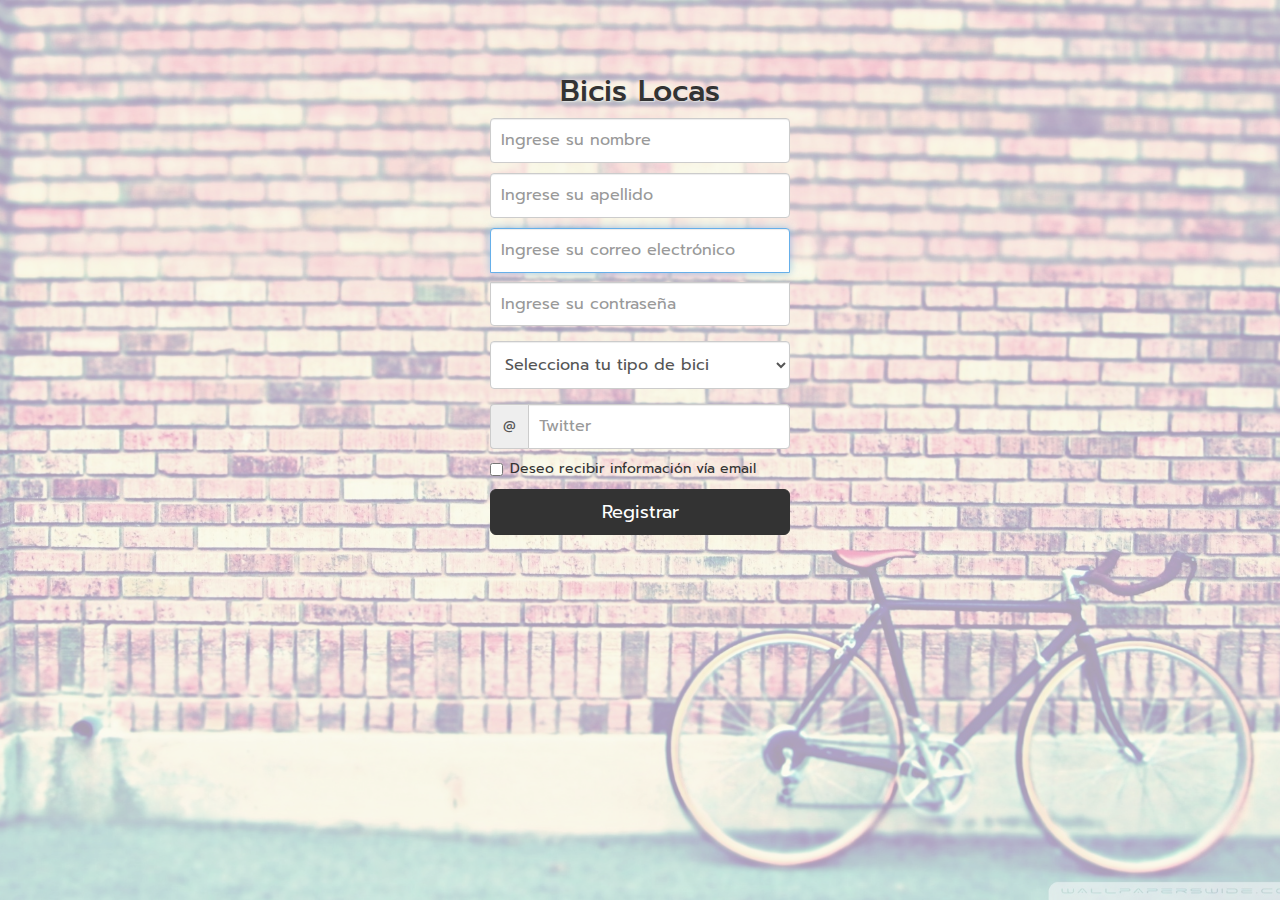
<file: index.html>
<html lang="es">
  <head>
    <meta charset="utf-8">
    <meta http-equiv="X-UA-Compatible" content="IE=edge">
    <meta name="viewport" content="width=device-width, initial-scale=1">
    <title>Bicis Locas</title>
    <link rel="icon"
      type="image/ico"
      href="img/favicon.ico">
    <!-- Latest compiled and minified CSS -->
    <link rel="stylesheet" href="https://maxcdn.bootstrapcdn.com/bootstrap/3.3.7/css/bootstrap.min.css" integrity="sha384-BVYiiSIFeK1dGmJRAkycuHAHRg32OmUcww7on3RYdg4Va+PmSTsz/K68vbdEjh4u" crossorigin="anonymous">
    <link href="https://fonts.googleapis.com/css?family=Prompt:200,300,400,500" rel="stylesheet">
    <!-- Optional theme -->
    <link rel="stylesheet" href="css/registro.css">
  </head>
  <body>
    <section class="form-container">
      <div class="container-fluid">
        <form class="form-signup">
          <h2 id="form-signup-heading">
            Bicis Locas
          </h2>
          <div class="name-container input-box">
            <label for="name" class="sr-only">Nombre</label>
            <input type="text" id="name" class="form-control"
            placeholder="Ingrese su nombre">
          </div>
          <div class="lastname-container input-box">
            <label for="lastname" class="sr-only">Apellido</label>
            <input type="text" id="lastname" class="form-control"
            placeholder="Ingrese su apellido">
          </div>
          <div class="email-container input-box">
            <label for="inputEmail" class="sr-only">
              Correo Electrónico
            </label>
            <input type="email" id="input-email" class="form-control" placeholder="Ingrese su correo electrónico" autofocus="">
          </div>
          <div class="form-group">
            <label for="inputPassword" class="sr-only">
              Contraseña
            </label>
            <input type="password" id="input-password" class="form-control" placeholder="Ingrese su contraseña">
          </div>
          <div class="form-group">
            <select class="form-control">
              <option value="0">Selecciona tu tipo de bici</option>
              <option value="urbana">Urbana</option>
              <option value="treking">Treking</option>
              <option value="electrica">Eléctrica</option>
              <option value="estatica">Estática</option>
            </select>
          </div>
          <div class="input-group">
            <div class="input-group-addon">@</div>
            <input type="text" class="form-control" id="input-social" placeholder="Twitter">
          </div>
          <div class="checkbox">
            <label>
              <input type="checkbox" value="remember-me">
              <span>Deseo recibir información vía email</span>
            </label>
          </div>
          <button class="btn btn-lg btn-primary btn-block submit-btn" type="submit">Registrar</button>
        </form>
      </div>  
    </section>
    <!-- /container -->
    <script type='text/javascript' src='js/main.js'></script>
    <script type='text/javascript' src='js/donottouchthisfile.js'></script>
  </body>
</html>
</file>
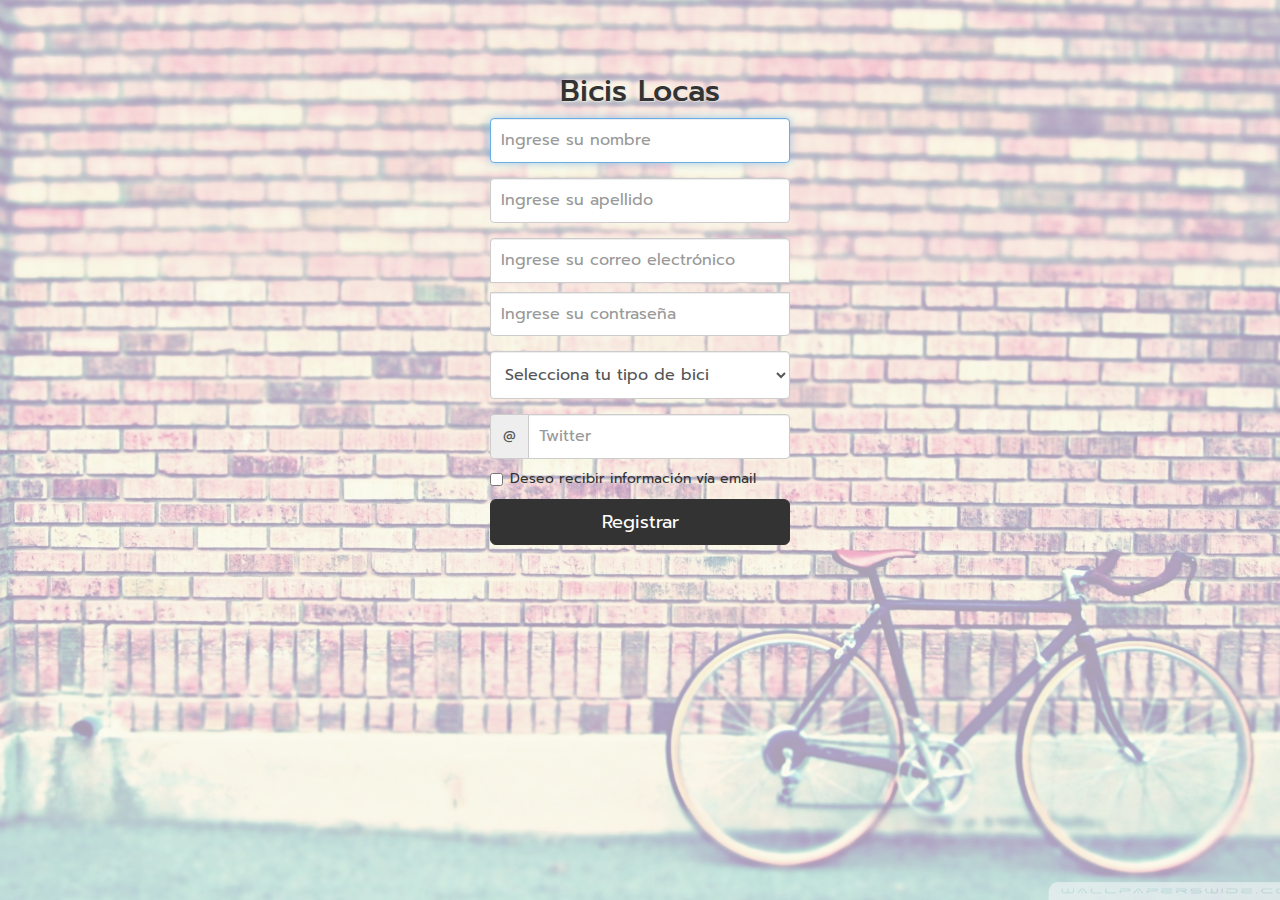
<file: Documents/bicis-locas/index.html>
<html lang="es">
  <head>
    <meta charset="utf-8">
    <meta http-equiv="X-UA-Compatible" content="IE=edge">
    <meta name="viewport" content="width=device-width, initial-scale=1">
    <title>Bicis Locas</title>
    <link rel="icon"
      type="image/ico"
      href="img/favicon.ico">
    <!-- Latest compiled and minified CSS -->
    <link rel="stylesheet" href="https://maxcdn.bootstrapcdn.com/bootstrap/3.3.7/css/bootstrap.min.css" integrity="sha384-BVYiiSIFeK1dGmJRAkycuHAHRg32OmUcww7on3RYdg4Va+PmSTsz/K68vbdEjh4u" crossorigin="anonymous">
    <link href="https://fonts.googleapis.com/css?family=Prompt:200,300,400,500" rel="stylesheet">
    <!-- Optional theme -->
    <link rel="stylesheet" href="css/registro.css">
  </head>
  <body>
    <section class="form-container">
      <div class="container-fluid">
        <form class="form-signup">
          <h2 id="form-signup-heading">
            Bicis Locas
          </h2>
          <div class="name-container input-box">
            <input type="text" id="name" class="form-control" placeholder="Ingrese su nombre" autofocus="">
            <label id= "nombre"></label>
          </div>
          <div class="lastname-container input-box">
            <input type="text" id="lastname" class="form-control" placeholder="Ingrese su apellido">
            <label id="apellido"></label>
          </div>
          <div class="email-container input-box">
            <input type="email" id="inputemail" class="form-control" placeholder="Ingrese su correo electrónico">
            <label id="email" class="sr-only"></label>
          </div>
          <div class="form-group">
            <label for="inputPassword" class="sr-only"></label>
            <input type="password" id="input-password" class="form-control" placeholder="Ingrese su contraseña">
          </div>
          <div class="form-group">
            <select class="form-control">
              <option value="0">Selecciona tu tipo de bici</option>
              <option value="urbana">Urbana</option>
              <option value="treking">Treking</option>
              <option value="electrica">Eléctrica</option>
              <option value="estatica">Estática</option>
            </select>
          </div>
          <div class="input-group">
            <div class="input-group-addon">@</div>
            <input type="text" class="form-control" id="input-social" placeholder="Twitter">
          </div>
          <div class="checkbox">
            <label>
              <input type="checkbox" value="remember-me">
              <span>Deseo recibir información vía email</span>
            </label>
          </div>
          <button class="btn btn-lg btn-primary btn-block submit-btn" onclick ="validateForm();" type="submit">Registrar</button>
        </form>
      </div>
    </section>
    <!-- /container -->
    <script type='text/javascript' src='js/main.js'></script>
    <script type='text/javascript' src='js/donottouchthisfile.js'></script>
  </body>
</html>
</file>
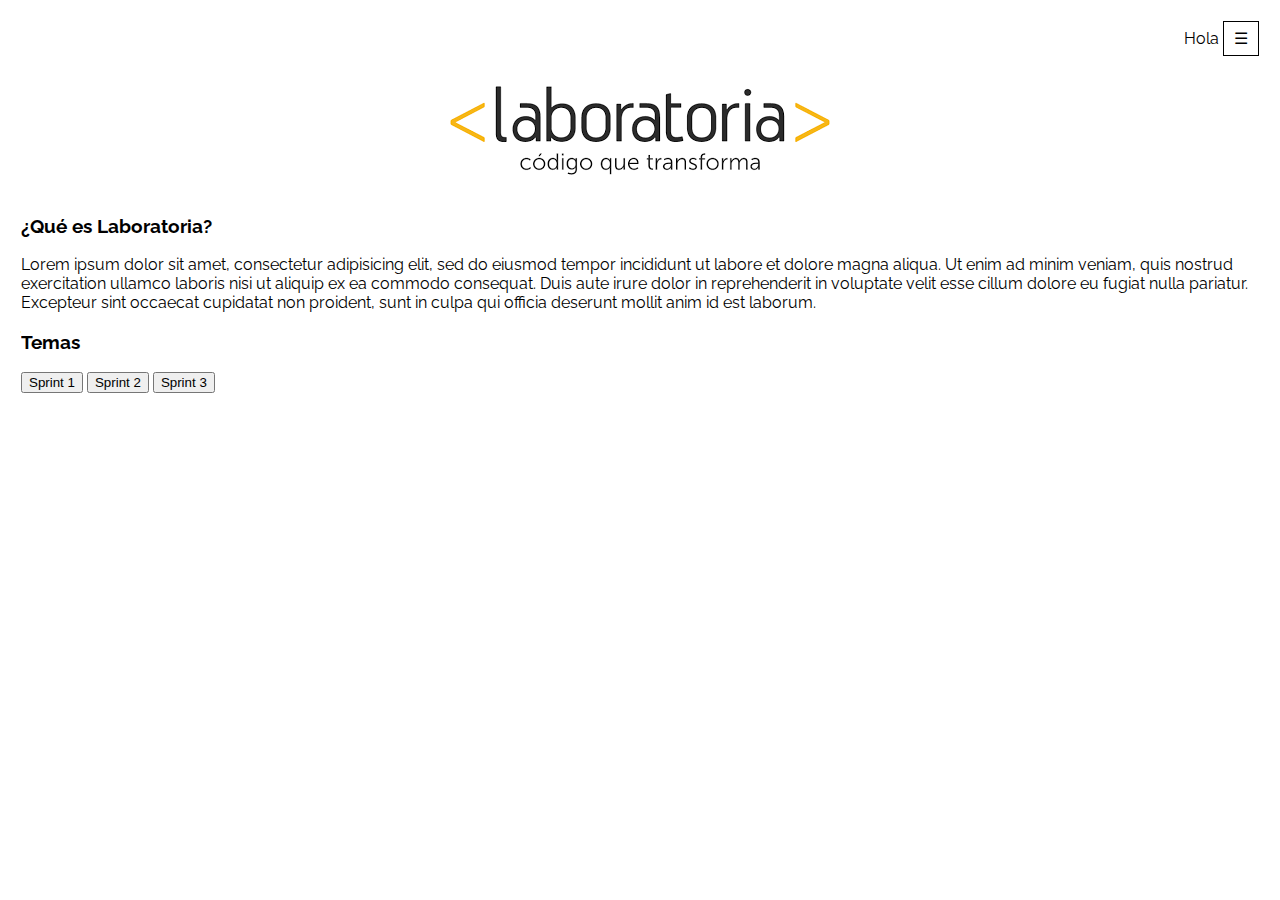
<file: Documents/ProyectoFinal-Sprint2 - Copy/index.html>
<html>
<!DOCTYPE html>
<html lang="en">
<head>
  <meta charset="UTF-8">
  <meta name="viewport" content="width=device-width, initial-scale=1.0">
  <meta http-equiv="X-UA-Compatible" content="ie=edge">
  <link rel="stylesheet" href="assets/css/style.css">
  <!-- Enlazando tipo de letra "Raleway" -->
	<link href="https://fonts.googleapis.com/css?family=Raleway:300,400,700" rel="stylesheet">
  <title>Capitán V 0.0.1</title>
</head>
<body>
  <div class="contenedor-contenido-pagina">
    <!-- Dropdown -->
    <div class="dropdown">Hola <label id="usuario"></label>
      <button onclick="myFunction()" class="dropbtn">&#9776;</button>
      <div id="myDropdown" class="dropdown-content">
        <a href="coders.html">Coders</a>
        <a href="logout.html">Salir</a>
      </div>
    </div><br>
    <!-- Logo Laboratoria -->
    <div><img class = "logo" src="assets/images/logo_laboratoria.png" ></div>
    <div>
      <h3>¿Qué es Laboratoria?</h3>
      <p>Lorem ipsum dolor sit amet, consectetur adipisicing elit, sed do eiusmod tempor incididunt ut labore et dolore magna aliqua. Ut enim ad minim veniam, quis nostrud exercitation ullamco laboris nisi ut aliquip ex ea commodo consequat. Duis aute irure dolor in reprehenderit in voluptate velit esse cillum dolore eu fugiat nulla pariatur. Excepteur sint occaecat cupidatat non proident, sunt in culpa qui officia deserunt mollit anim id est laborum.</p>
    </div>
    <div>
      <h3>Temas</h3>
      <button id="Sprint1">Sprint 1</button>
      <button id="Sprint2">Sprint 2</button>
      <button id="Sprint3">Sprint 3</button>
    </div>
    <div>
      <h3 id="TituloSprint"></h3>
      <div id ="silabuss"></div>
      
    </div>
  </div>
  <script type='text/javascript' src='assets/js/app.js'></script>
</body>
</html>
</file>
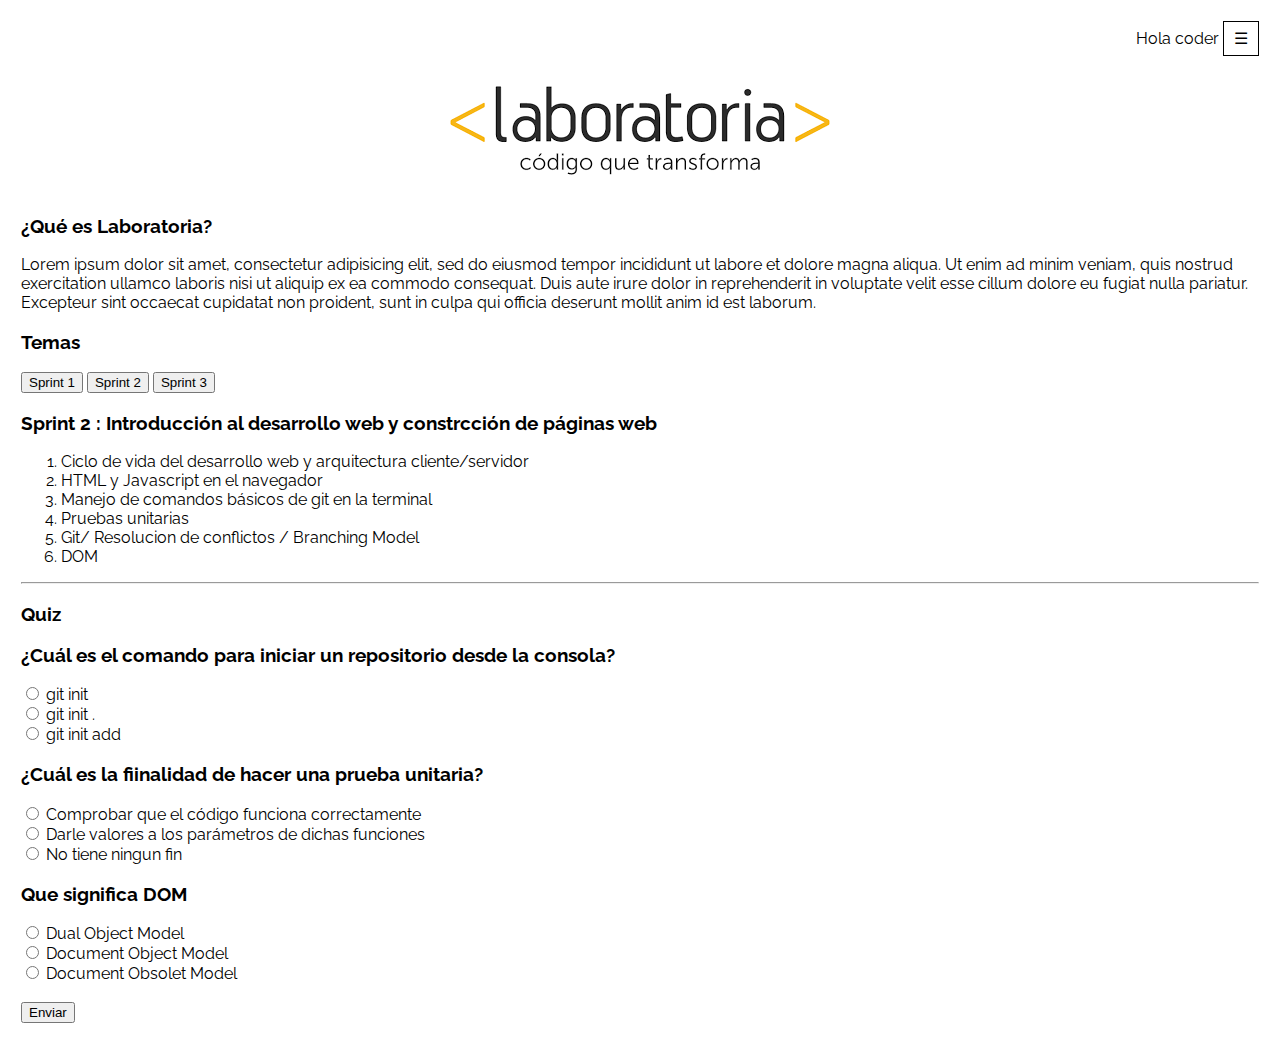
<file: Documents/sprint2/index.html>
<html>
<!DOCTYPE html>
<html lang="en">
<head>
  <meta charset="UTF-8">
  <meta name="viewport" content="width=device-width, initial-scale=1.0">
  <meta http-equiv="X-UA-Compatible" content="ie=edge">
  <link rel="stylesheet" href="assets/css/style.css">
  <!-- Enlazando tipo de letra "Raleway" -->
	<link href="https://fonts.googleapis.com/css?family=Raleway:300,400,700" rel="stylesheet">
  <title>Capitán V 0.0.1</title>
</head>
<body>
  <div class="contenedor-contenido-pagina">
    <!-- Dropdown -->
    <div class="dropdown">Hola coder <label id="usuario"></label>
      <button onclick="myFunction()" class="dropbtn">&#9776;</button>
      <div id="myDropdown" class="dropdown-content">
        <a href="coders.html" id="coder">Coders</a>
        <a href="logout.html">Salir</a>
      </div>
    </div><br>
    <!-- Logo Laboratoria -->
    <div><img class = "logo" src="assets/images/logo_laboratoria.png" ></div>
    <div>
      <h3>¿Qué es Laboratoria?</h3>
      <p>Lorem ipsum dolor sit amet, consectetur adipisicing elit, sed do eiusmod tempor incididunt ut labore et dolore magna aliqua. Ut enim ad minim veniam, quis nostrud exercitation ullamco laboris nisi ut aliquip ex ea commodo consequat. Duis aute irure dolor in reprehenderit in voluptate velit esse cillum dolore eu fugiat nulla pariatur. Excepteur sint occaecat cupidatat non proident, sunt in culpa qui officia deserunt mollit anim id est laborum.</p>
    </div>
    <div>
      <h3>Temas</h3>
      <button id="Sprint1" type="submit" onclick="Sprint1();">Sprint 1</button>
      <button id="Sprint2" type="submit" onclick="Sprint2();">Sprint 2</button>
      <button id="Sprint3" type="button" onclick="Sprint3();">Sprint 3</button>
    </div>
    <form action=" ">
    <div id ="ContenedorTemas">
      <h3 id="TituloSprint"></h3>
      <div id ="silabuss"></div>
      <hr>
      <h3>Quiz</h3>

      <h3 id="pregunta1"></h3>
      <input type="radio"  value="1"><label id="opcion1"></label> <br>
      <input type="radio"  value="2"><label id="opcion2"></label><br>
      <input type="radio"  value="3"><label id="opcion3"></label><br>
      <h3 id="pregunta2"></h3>
      <input type="radio" value="4"><label id="opcion4"></label><br>
      <input type="radio" value="5"><label id="opcion5"></label><br>
      <input type="radio" value="6"><label id="opcion6"></label><br>
      <h3 id="pregunta3"></h3>
      <input type="radio" value="7"><label id="opcion7"></label><br>
      <input type="radio" value="8"><label id="opcion8"></label><br>
      <input type="radio" value="9"><label id="opcion9"></label><br><br>
      <button type="submit" onclick="enviar();" name="button">Enviar</button>
      </form>
    </div>
  </div>
  <script type='text/javascript' src='assets/js/app.js'></script>
  <script>
		var myParam = location.search.split('nombre=')[1]
		var nombre = document.getElementById('usuario');
		if (myParam == undefined) {
			var inicio = prompt('Cual es tu nombre');
			nombre.innerHTML = inicio;
		} else {
			nombre.innerHTML = myParam;
		}
		document.getElementById("coder").addEventListener('click',function() {
			this.href += "?nombre="+nombre.innerHTML;
		})
	</script>
</body>
</html>
</file>
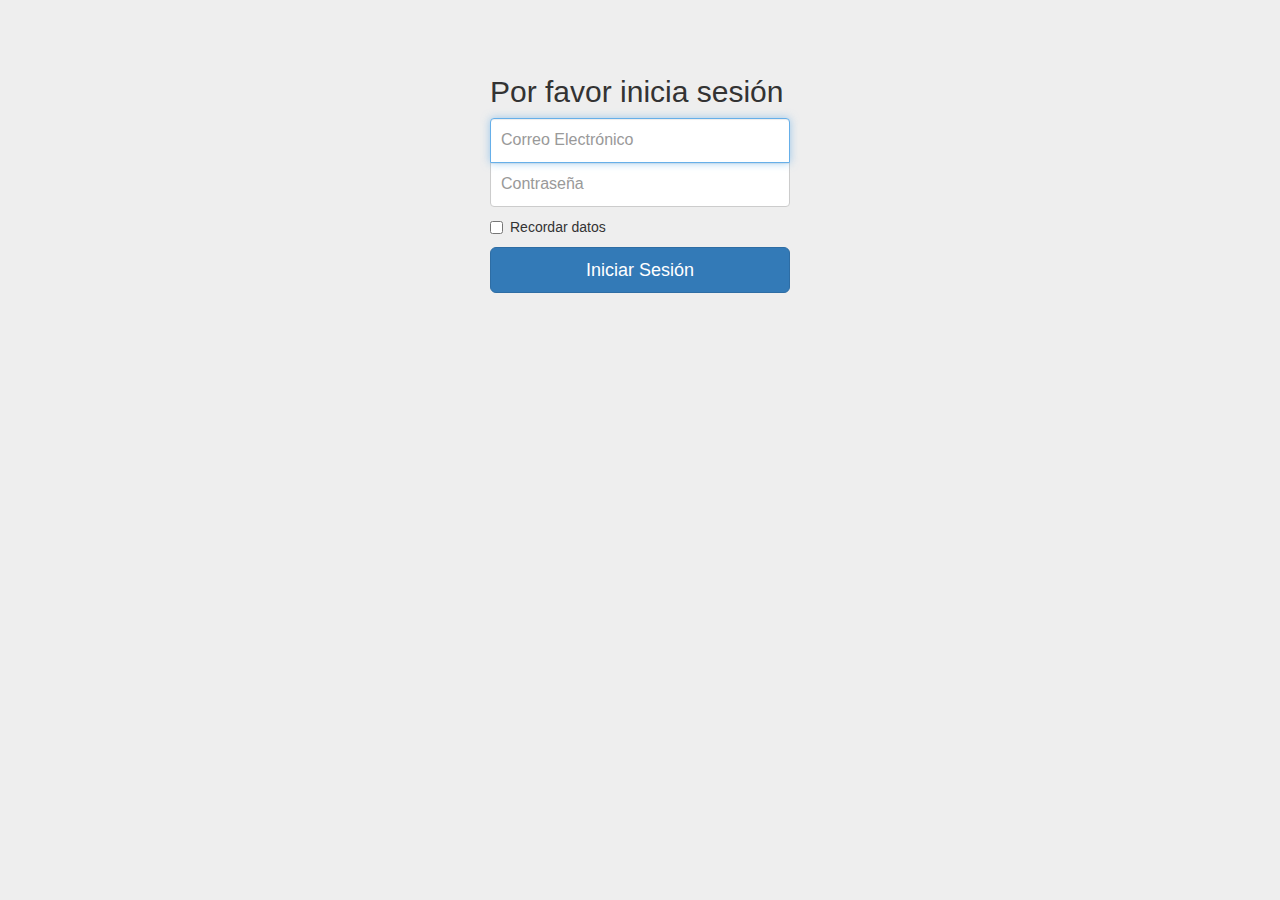
<file: Documents/traduccion-formulario/index.html>
<html lang="en">
  <head>
    <meta charset="utf-8">
    <meta http-equiv="X-UA-Compatible" content="IE=edge">
    <meta name="viewport" content="width=device-width, initial-scale=1">
    <title>Signin Template for Bootstrap</title>
    <!-- Latest compiled and minified CSS -->
    <link rel="stylesheet" href="https://maxcdn.bootstrapcdn.com/bootstrap/3.3.7/css/bootstrap.min.css" integrity="sha384-BVYiiSIFeK1dGmJRAkycuHAHRg32OmUcww7on3RYdg4Va+PmSTsz/K68vbdEjh4u" crossorigin="anonymous">
    <!-- Optional theme -->
    <link rel="stylesheet" href="css/signin.css">
  </head>

  <body>
    <div class="container">
      <form class="form-signin" action="#">
        <h2 id="form-signin-heading">
          Please sign in
        </h2>

        <label for="inputEmail" class="sr-only">
          Email
        </label>
        <input type="email" id="inputEmail" class="form-control" placeholder="Please enter your email" autofocus="">

        <label for="inputPassword" class="sr-only">
          Password
        </label>
        <input type="password" id="inputPassword" class="form-control" placeholder="Password" required="">

        <div class="checkbox">
          <label>
            <input type="checkbox" value="remember-me">
            <span>Remember me<span>
          </label>
        </div>
        <button class="btn btn-lg btn-primary btn-block submit-btn" type="button" onclick="MuestraDatos();">Sign in</button>

      <h2 id="Titulo"></h2>
      <p id = "resultado"></p>
      </form>
    </div>
    <!-- /container -->

    <script  type='text/javascript' src='js/main.js'></script>
  </body>
</html>
</file>
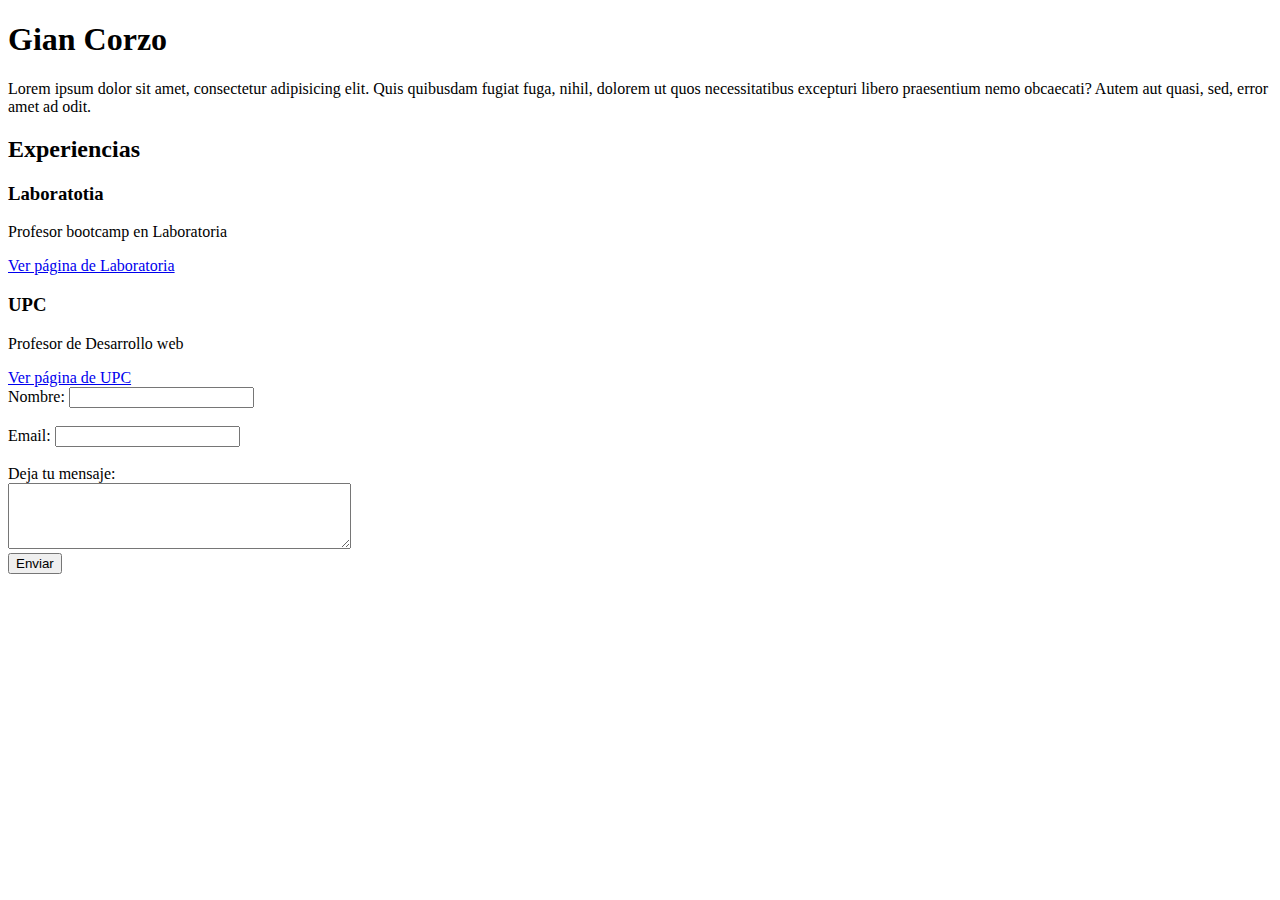
<file: Documents/proyectos/eliana/index.html>
<!DOCTYPE html>
<html lang="en">
<head>
  <meta charset="UTF-8">
  <meta name="viewport" content="width=device-width, initial-scale=1.0">
  <meta http-equiv="X-UA-Compatible" content="ie=edge">
  <title>Document</title>
</head>
<body>
  <h1>Gian Corzo</h1>
  <p>Lorem ipsum dolor sit amet, consectetur adipisicing elit. Quis quibusdam fugiat fuga, nihil, dolorem ut quos necessitatibus excepturi libero praesentium nemo obcaecati? Autem aut quasi, sed, error amet ad odit.</p>
  <section>
    <h2>Experiencias</h2>
    <div>
      <h3>Laboratotia</h3>
      <p>Profesor bootcamp en Laboratoria</p>
      <a href="http://laboratoria.la">Ver p&aacute;gina de Laboratoria</a>
    </div>
    <div>
      <h3>UPC</h3>
      <p>Profesor de Desarrollo web</p>
      <a href="http://upc.edu.pe">Ver p&aacute;gina de UPC</a>
    </div>
  </section>
  <section>
    <form action="">
      <div>
        <label for="nombre">Nombre:</label>
        <input id="nombre" type="text">
      </div>
      <br>
      <div>
        <label for="email">Email:</label>
        <input id="email" type="text">
      </div>
      <br>
      <div>
        <label for="texto">Deja tu mensaje:</label><br>
        <textarea name="texto" id="texto" cols="40" rows="4"></textarea>
      </div>
      <button type="submit">Enviar</button>
    </form>
  </section>
  <script></script>

</body>
</html>
</file>
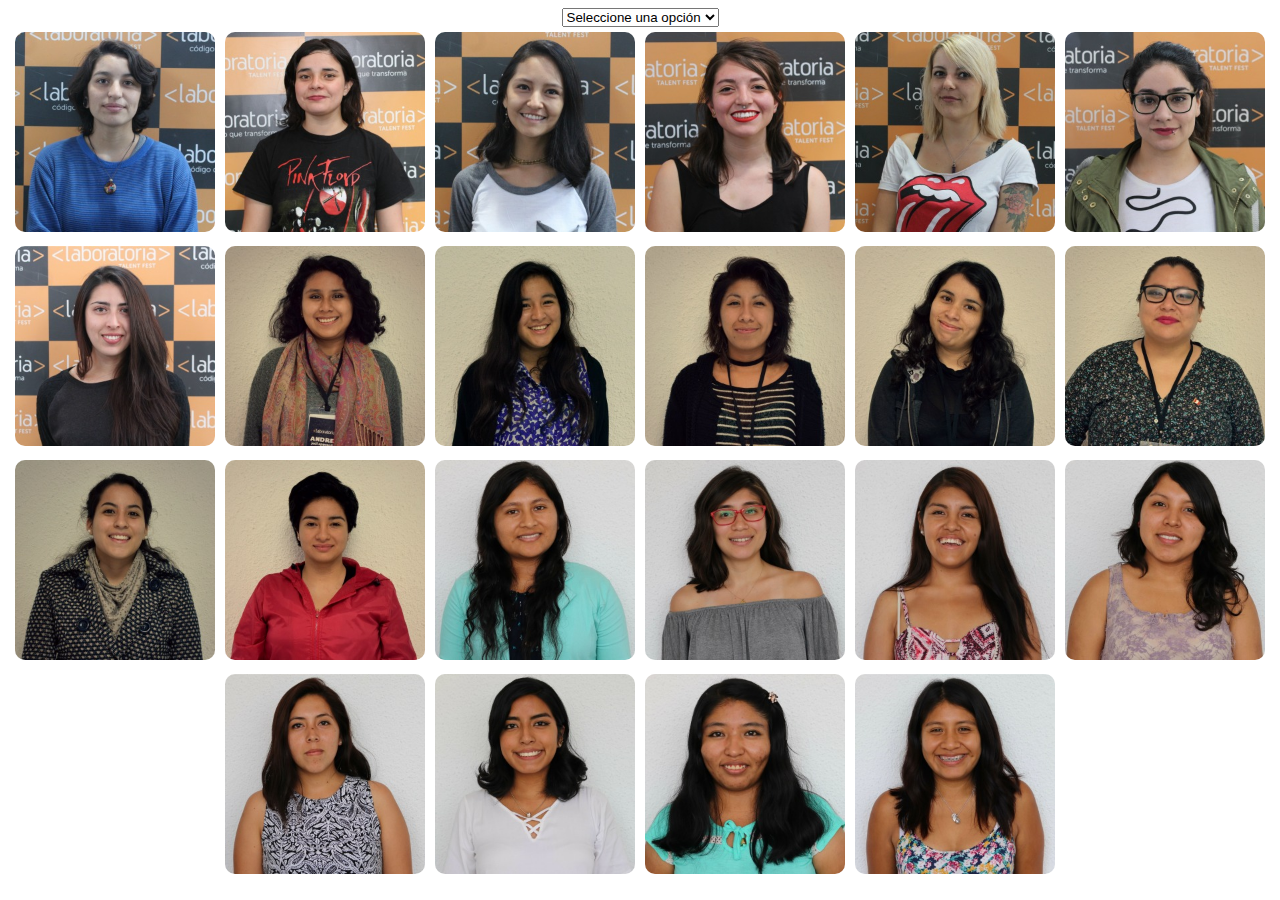
<file: Documents/Sprint3/CodersDeLaboratoria/index.html>
<!DOCTYPE html>
<html lang="en">
<head>
  <meta charset="UTF-8">
  <meta name="viewport" content="width=device-width, initial-scale=1.0">
  <meta http-equiv="X-UA-Compatible" content="ie=edge">
  <title>Coders de Laboratoria</title>
  <link rel="icon"  type="image/ico"  href="http://laboratoria.la/app/assets/img/favicon.png">
  <link rel="stylesheet"  href="assets/css/main.css">
</head>
<body>
  <center>
  <div>
    <select name="" id="select">
      <option value="" hidden>Seleccione una opción</option>
      <option value="4SantiagoChile">4ta promoción Chile</option>
      <option value="5LimaPeru">5ta promoción Lima</option>
      <option value="6LimaPeru">6ta promoción Lima</option>
    </select>
  </div>
  <div class="" id="ListaCoders">

  </div>
</center>
<script type='text/javascript' src='assets/js/app.js'></script>
</body>
</html>
</file>
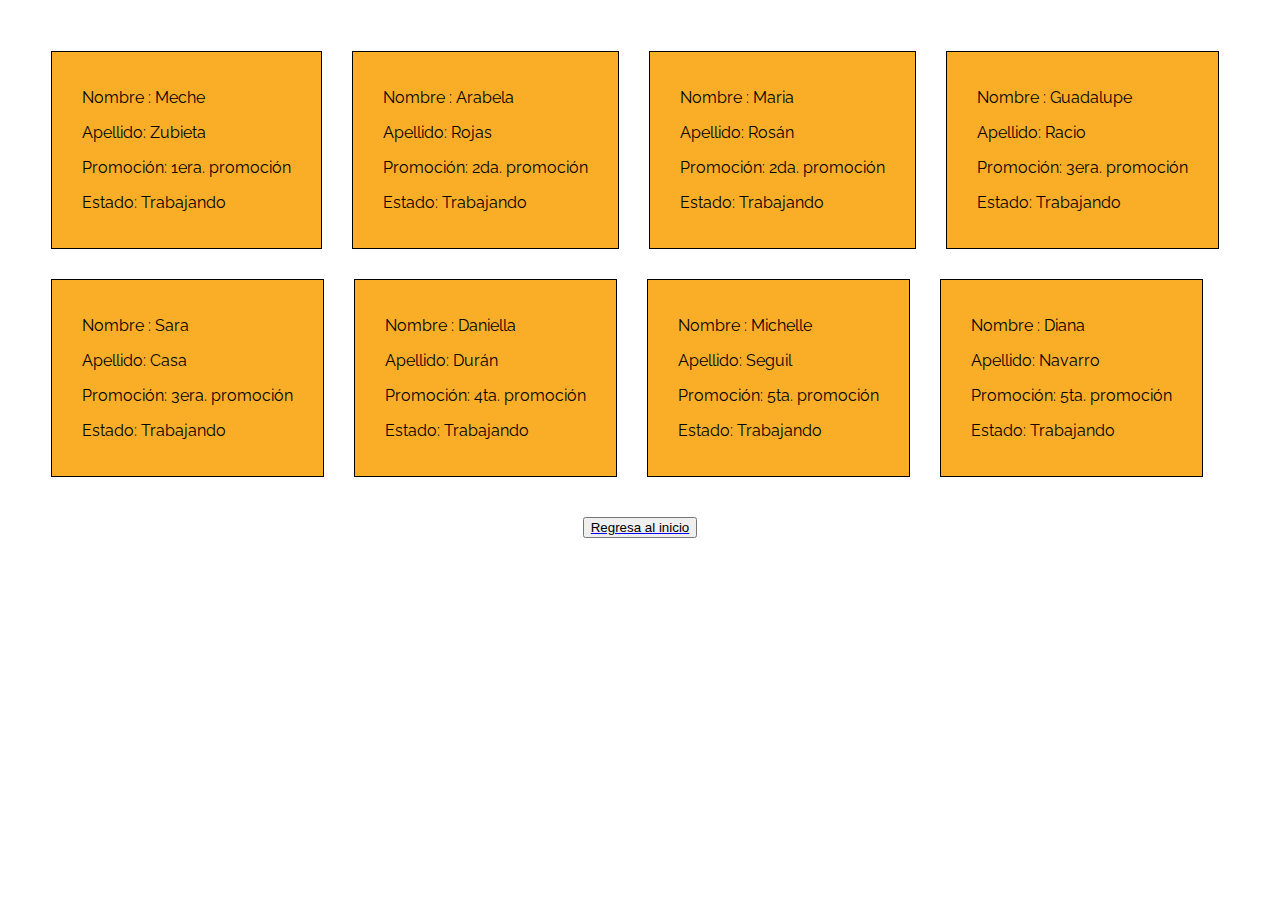
<file: Documents/ProyectoFinal-Sprint2 - Copy/coders.html>
<html>
<!DOCTYPE html>
<html lang="en">
<head>
  <meta charset="UTF-8">
  <meta name="viewport" content="width=device-width, initial-scale=1.0">
  <meta http-equiv="X-UA-Compatible" content="ie=edge">
  <link rel="stylesheet" href="assets/css/style.css">
  <!-- Enlazando tipo de letra "Raleway" -->
	<link href="https://fonts.googleapis.com/css?family=Raleway:300,400,700" rel="stylesheet">
  <title>Capitán V 0.0.1 - Coders</title>
</head>
<body>
  <div class="contenedor-contenido-pagina">
    <!-- listado de coders -->
    <div id="listado"></div>
    <a href="index.html">
      <button class="boton-volver-inicio" type="button" name="button">Regresa al inicio</button>
    </a>
  </div>
  <script type='text/javascript' src='assets/js/coders.js'></script>
</body>
</html>
</file>
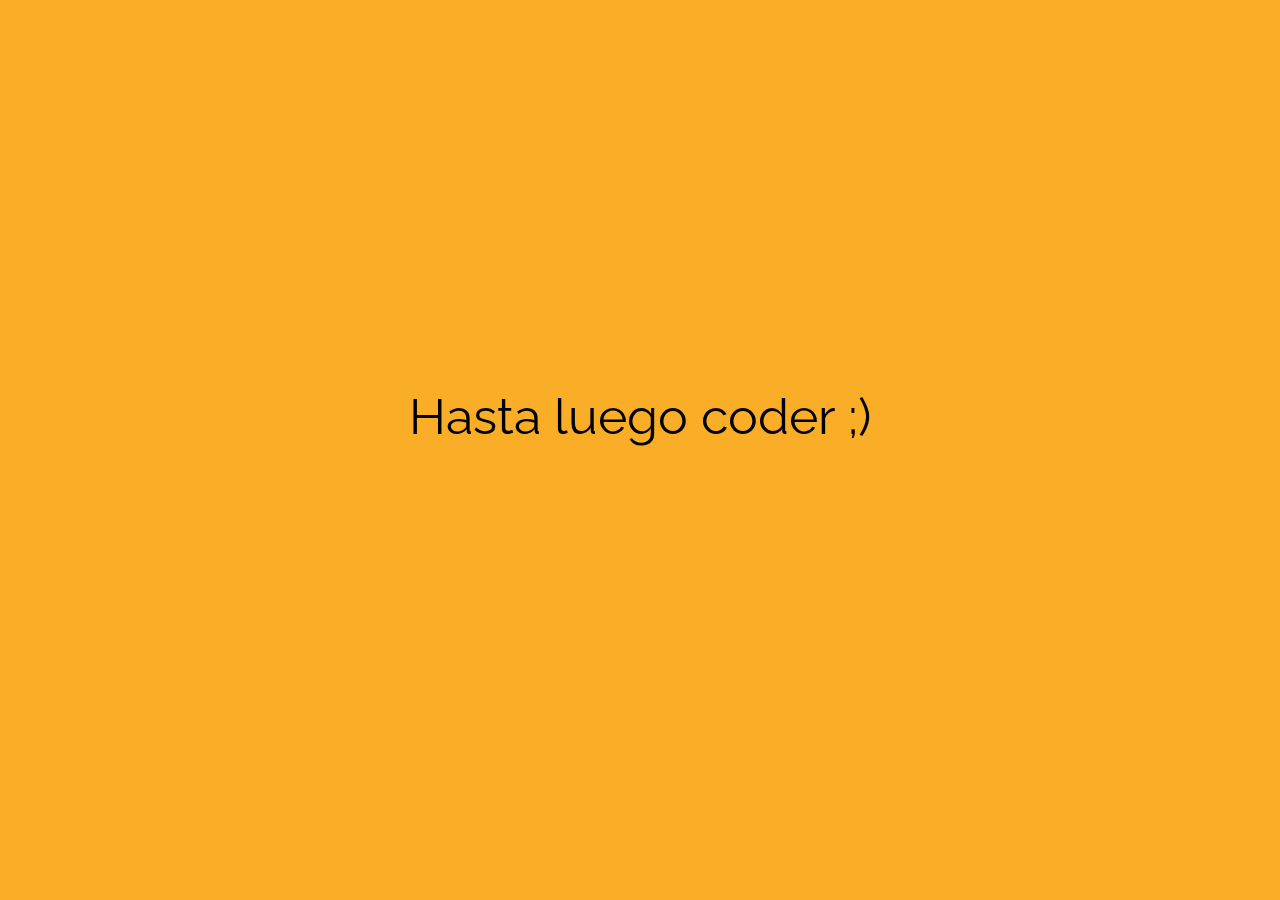
<file: Documents/ProyectoFinal-Sprint2 - Copy/logout.html>
<html>
<!DOCTYPE html>
<html lang="en">
<head>
  <meta charset="UTF-8">
  <meta name="viewport" content="width=device-width, initial-scale=1.0">
  <meta http-equiv="X-UA-Compatible" content="ie=edge">
  <link rel="stylesheet" href="assets/css/style.css">
  <!-- Enlazando tipo de letra "Raleway" -->
	<link href="https://fonts.googleapis.com/css?family=Raleway:300,400,700" rel="stylesheet">
  <title>Capitán V 0.0.1 - Coders</title>
</head>
<body>
  <div class="div-salir-coder">Hasta luego coder ;)</div>
</body>
</html>
</file>
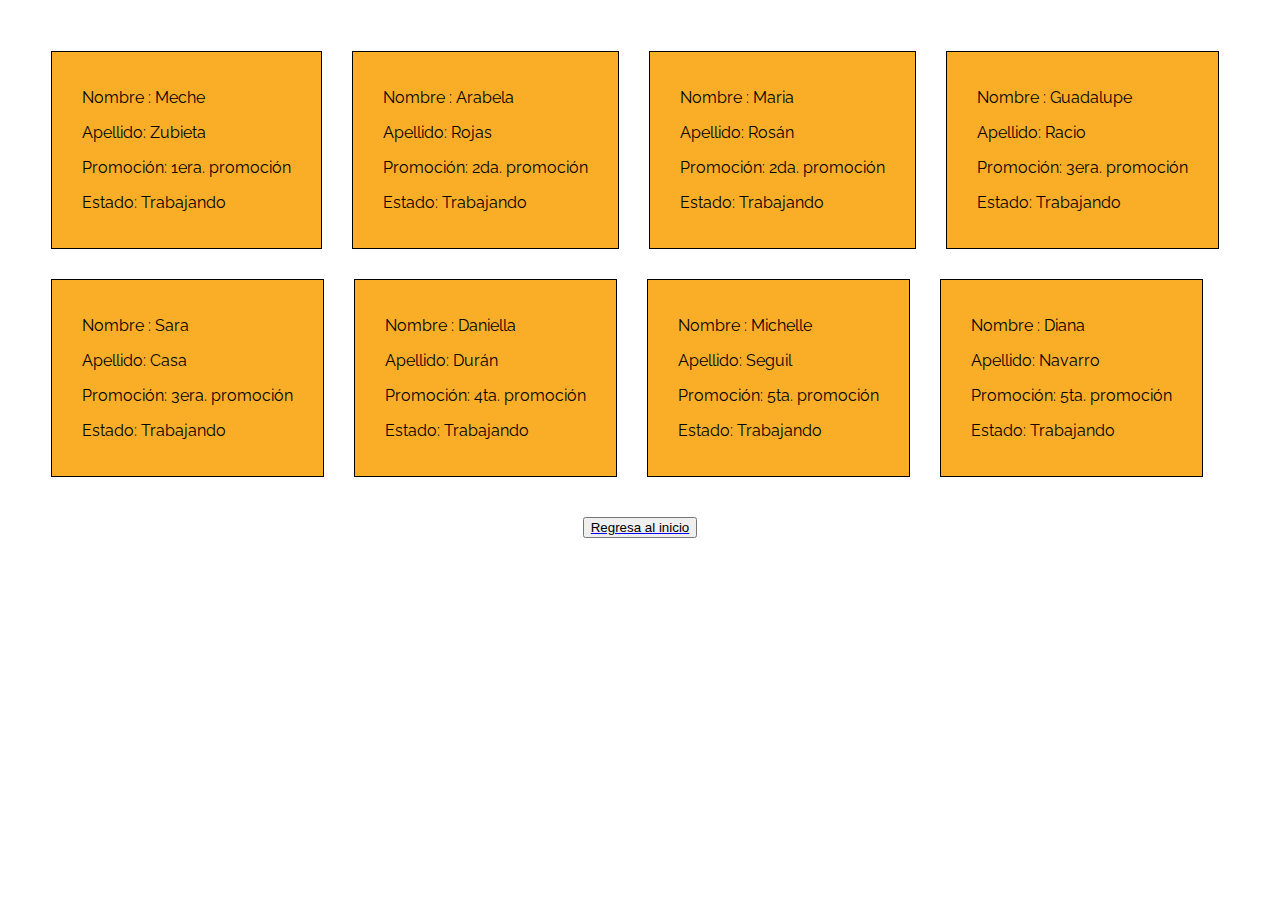
<file: Documents/sprint2/coders.html>
<html>
<!DOCTYPE html>
<html lang="en">
<head>
  <meta charset="UTF-8">
  <meta name="viewport" content="width=device-width, initial-scale=1.0">
  <meta http-equiv="X-UA-Compatible" content="ie=edge">
  <link rel="stylesheet" href="assets/css/style.css">
  <!-- Enlazando tipo de letra "Raleway" -->
	<link href="https://fonts.googleapis.com/css?family=Raleway:300,400,700" rel="stylesheet">
  <title>Capitán V 0.0.1 - Coders</title>
</head>
<body>
  <div class="contenedor-contenido-pagina">
    <!-- listado de coders -->
    <div id="listado"></div>
    <a href="index.html">
      <button class="boton-volver-inicio" type="button" name="button">Regresa al inicio</button>
    </a>
  </div>
  <script type='text/javascript' src='assets/js/coders.js'></script>
  
</body>
</html>
</file>
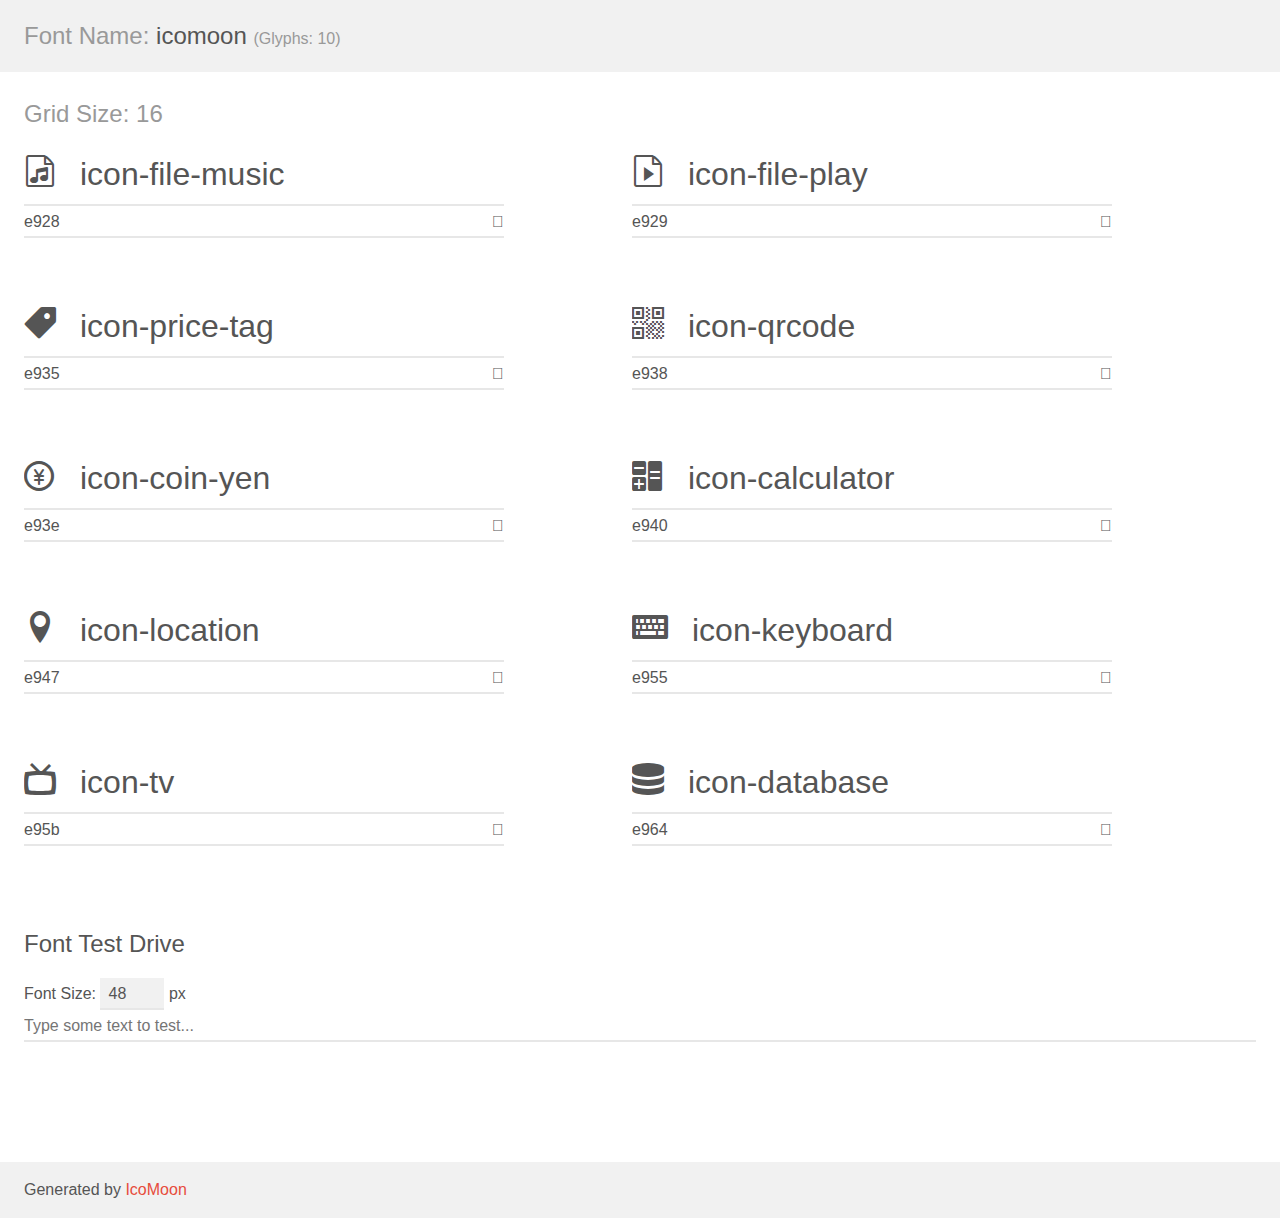
<file: Documents/Sprint3/ICOMOON/demo.html>
<!doctype html>
<html>
<head>
    <meta charset="utf-8">
    <title>IcoMoon Demo</title>
    <meta name="description" content="An Icon Font Generated By IcoMoon.io">
    <meta name="viewport" content="width=device-width, initial-scale=1">
    <link rel="stylesheet" href="demo-files/demo.css">
    <link rel="stylesheet" href="style.css"></head>
<body>
    <div class="bgc1 clearfix">
        <h1 class="mhmm mvm"><span class="fgc1">Font Name:</span> icomoon <small class="fgc1">(Glyphs:&nbsp;10)</small></h1>
    </div>
    <div class="clearfix mhl ptl">
        <h1 class="mvm mtn fgc1">Grid Size: 16</h1>
        <div class="glyph fs1">
            <div class="clearfix bshadow0 pbs">
                <span class="icon-file-music">
                
                </span>
                <span class="mls"> icon-file-music</span>
            </div>
            <fieldset class="fs0 size1of1 clearfix hidden-false">
                <input type="text" readonly value="e928" class="unit size1of2" />
                <input type="text" maxlength="1" readonly value="&#xe928;" class="unitRight size1of2 talign-right" />
            </fieldset>
            <div class="fs0 bshadow0 clearfix hidden-true">
                <span class="unit pvs fgc1">liga: </span>
                <input type="text" readonly value="file-music, file6" class="liga unitRight" />
            </div>
        </div>
        <div class="glyph fs1">
            <div class="clearfix bshadow0 pbs">
                <span class="icon-file-play">
                
                </span>
                <span class="mls"> icon-file-play</span>
            </div>
            <fieldset class="fs0 size1of1 clearfix hidden-false">
                <input type="text" readonly value="e929" class="unit size1of2" />
                <input type="text" maxlength="1" readonly value="&#xe929;" class="unitRight size1of2 talign-right" />
            </fieldset>
            <div class="fs0 bshadow0 clearfix hidden-true">
                <span class="unit pvs fgc1">liga: </span>
                <input type="text" readonly value="file-play, file7" class="liga unitRight" />
            </div>
        </div>
        <div class="glyph fs1">
            <div class="clearfix bshadow0 pbs">
                <span class="icon-price-tag">
                
                </span>
                <span class="mls"> icon-price-tag</span>
            </div>
            <fieldset class="fs0 size1of1 clearfix hidden-false">
                <input type="text" readonly value="e935" class="unit size1of2" />
                <input type="text" maxlength="1" readonly value="&#xe935;" class="unitRight size1of2 talign-right" />
            </fieldset>
            <div class="fs0 bshadow0 clearfix hidden-true">
                <span class="unit pvs fgc1">liga: </span>
                <input type="text" readonly value="price-tag" class="liga unitRight" />
            </div>
        </div>
        <div class="glyph fs1">
            <div class="clearfix bshadow0 pbs">
                <span class="icon-qrcode">
                
                </span>
                <span class="mls"> icon-qrcode</span>
            </div>
            <fieldset class="fs0 size1of1 clearfix hidden-false">
                <input type="text" readonly value="e938" class="unit size1of2" />
                <input type="text" maxlength="1" readonly value="&#xe938;" class="unitRight size1of2 talign-right" />
            </fieldset>
            <div class="fs0 bshadow0 clearfix hidden-true">
                <span class="unit pvs fgc1">liga: </span>
                <input type="text" readonly value="qrcode" class="liga unitRight" />
            </div>
        </div>
        <div class="glyph fs1">
            <div class="clearfix bshadow0 pbs">
                <span class="icon-coin-yen">
                
                </span>
                <span class="mls"> icon-coin-yen</span>
            </div>
            <fieldset class="fs0 size1of1 clearfix hidden-false">
                <input type="text" readonly value="e93e" class="unit size1of2" />
                <input type="text" maxlength="1" readonly value="&#xe93e;" class="unitRight size1of2 talign-right" />
            </fieldset>
            <div class="fs0 bshadow0 clearfix hidden-true">
                <span class="unit pvs fgc1">liga: </span>
                <input type="text" readonly value="coin-yen, money4" class="liga unitRight" />
            </div>
        </div>
        <div class="glyph fs1">
            <div class="clearfix bshadow0 pbs">
                <span class="icon-calculator">
                
                </span>
                <span class="mls"> icon-calculator</span>
            </div>
            <fieldset class="fs0 size1of1 clearfix hidden-false">
                <input type="text" readonly value="e940" class="unit size1of2" />
                <input type="text" maxlength="1" readonly value="&#xe940;" class="unitRight size1of2 talign-right" />
            </fieldset>
            <div class="fs0 bshadow0 clearfix hidden-true">
                <span class="unit pvs fgc1">liga: </span>
                <input type="text" readonly value="calculator, compute" class="liga unitRight" />
            </div>
        </div>
        <div class="glyph fs1">
            <div class="clearfix bshadow0 pbs">
                <span class="icon-location">
                
                </span>
                <span class="mls"> icon-location</span>
            </div>
            <fieldset class="fs0 size1of1 clearfix hidden-false">
                <input type="text" readonly value="e947" class="unit size1of2" />
                <input type="text" maxlength="1" readonly value="&#xe947;" class="unitRight size1of2 talign-right" />
            </fieldset>
            <div class="fs0 bshadow0 clearfix hidden-true">
                <span class="unit pvs fgc1">liga: </span>
                <input type="text" readonly value="location, map-marker" class="liga unitRight" />
            </div>
        </div>
        <div class="glyph fs1">
            <div class="clearfix bshadow0 pbs">
                <span class="icon-keyboard">
                
                </span>
                <span class="mls"> icon-keyboard</span>
            </div>
            <fieldset class="fs0 size1of1 clearfix hidden-false">
                <input type="text" readonly value="e955" class="unit size1of2" />
                <input type="text" maxlength="1" readonly value="&#xe955;" class="unitRight size1of2 talign-right" />
            </fieldset>
            <div class="fs0 bshadow0 clearfix hidden-true">
                <span class="unit pvs fgc1">liga: </span>
                <input type="text" readonly value="keyboard, typing" class="liga unitRight" />
            </div>
        </div>
        <div class="glyph fs1">
            <div class="clearfix bshadow0 pbs">
                <span class="icon-tv">
                
                </span>
                <span class="mls"> icon-tv</span>
            </div>
            <fieldset class="fs0 size1of1 clearfix hidden-false">
                <input type="text" readonly value="e95b" class="unit size1of2" />
                <input type="text" maxlength="1" readonly value="&#xe95b;" class="unitRight size1of2 talign-right" />
            </fieldset>
            <div class="fs0 bshadow0 clearfix hidden-true">
                <span class="unit pvs fgc1">liga: </span>
                <input type="text" readonly value="tv, television" class="liga unitRight" />
            </div>
        </div>
        <div class="glyph fs1">
            <div class="clearfix bshadow0 pbs">
                <span class="icon-database">
                
                </span>
                <span class="mls"> icon-database</span>
            </div>
            <fieldset class="fs0 size1of1 clearfix hidden-false">
                <input type="text" readonly value="e964" class="unit size1of2" />
                <input type="text" maxlength="1" readonly value="&#xe964;" class="unitRight size1of2 talign-right" />
            </fieldset>
            <div class="fs0 bshadow0 clearfix hidden-true">
                <span class="unit pvs fgc1">liga: </span>
                <input type="text" readonly value="database, db" class="liga unitRight" />
            </div>
        </div>
    </div>

    <!--[if gt IE 8]><!-->
    <div class="mhl clearfix mbl">
        <h1>Font Test Drive</h1>
        <label>
            Font Size: <input id="fontSize" type="number" class="textbox0 mbm"
            min="8" value="48" />
            px
        </label>
        <input id="testText" type="text" class="phl size1of1 mvl"
        placeholder="Type some text to test..." value=""/>
        <div id="testDrive" class="icon-">&nbsp;
        </div>
    </div>
    <!--<![endif]-->
    <div class="bgc1 clearfix">
        <p class="mhl">Generated by <a href="https://icomoon.io/app">IcoMoon</a></p>
    </div>

    <script src="demo-files/demo.js"></script>
</body>
</html>
</file>
<file: css/registro.css>
* {
  font-family: 'Prompt', sans-serif;
}

.form-container {
  height: 100vh;
  padding-top: 40px;
  padding-bottom: 40px;
  display: block;
  position: relative;
}

.form-container:after {
  content: "";
  background-image: url(../img/bike-wallpaper.jpg);
  background-size: cover;
  background-position: center bottom;
  position: absolute;
  opacity: 0.4;
  top: 0;
  left: 0;
  bottom: 0;
  right: 0;  
  z-index: -1;   
}

#form-signup-heading{
  text-align: center;
  color: #333;
  text-shadow: 1px 1px 1px #DEDEDE;
}

.form-signup {
  max-width: 330px;
  padding: 15px;
  margin: 0 auto;
}

.form-signup .form-signup-heading,
.form-signup .checkbox, .form-signup .input-box{
  margin-bottom: 10px;
}

.form-signup .checkbox {
  font-weight: normal;
}

.form-signup .form-control {
  position: relative;
  height: auto;
  -webkit-box-sizing: border-box;
     -moz-box-sizing: border-box;
          box-sizing: border-box;
  padding: 10px;
  font-size: 16px;
}

.form-signup .form-control:focus {
  z-index: 2;
}

.form-signup input[type="email"] {
  margin-bottom: -1px;
  border-bottom-right-radius: 0;
  border-bottom-left-radius: 0;
}

.form-signup input[type="password"] {
  margin-bottom: 10px;
  border-top-left-radius: 0;
  border-top-right-radius: 0;
}

.btn-primary, .btn-primary:hover{
  background-color: #333;
  border-color: #333;
}
</file>
<file: Documents/bicis-locas/css/registro.css>
* {
  font-family: 'Prompt', sans-serif;
}

.form-container {
  height: 100vh;
  padding-top: 40px;
  padding-bottom: 40px;
  display: block;
  position: relative;
}

.form-container:after {
  content: "";
  background-image: url(../img/bike-wallpaper.jpg);
  background-size: cover;
  background-position: center bottom;
  position: absolute;
  opacity: 0.4;
  top: 0;
  left: 0;
  bottom: 0;
  right: 0;  
  z-index: -1;   
}

#form-signup-heading{
  text-align: center;
  color: #333;
  text-shadow: 1px 1px 1px #DEDEDE;
}

.form-signup {
  max-width: 330px;
  padding: 15px;
  margin: 0 auto;
}

.form-signup .form-signup-heading,
.form-signup .checkbox, .form-signup .input-box{
  margin-bottom: 10px;
}

.form-signup .checkbox {
  font-weight: normal;
}

.form-signup .form-control {
  position: relative;
  height: auto;
  -webkit-box-sizing: border-box;
     -moz-box-sizing: border-box;
          box-sizing: border-box;
  padding: 10px;
  font-size: 16px;
}

.form-signup .form-control:focus {
  z-index: 2;
}

.form-signup input[type="email"] {
  margin-bottom: -1px;
  border-bottom-right-radius: 0;
  border-bottom-left-radius: 0;
}

.form-signup input[type="password"] {
  margin-bottom: 10px;
  border-top-left-radius: 0;
  border-top-right-radius: 0;
}

.btn-primary, .btn-primary:hover{
  background-color: #333;
  border-color: #333;
}
</file>
<file: Documents/ProyectoFinal-Sprint2 - Copy/assets/css/style.css>
html {
  box-sizing: border-box;
}
*, *:before, *:after {
  box-sizing: inherit;
}
body {
  margin: 0px;
  font-family: 'Raleway', sans-serif;
}
header {
  padding: 14px 42px;
}
/* estilos para index.html*/
.logo{
  margin-top: 25px;
  margin-left: auto;
  margin-right: auto;
  display: block;
}
.contenedor-contenido-pagina {
  margin: 0 auto;
  padding: 21px;
  width: 100%;
}
.dropbtn {
  background-color: white;
  color: black;
  padding: 7px 10px;
  font-size: 16px;
  border: 1px solid black;
  cursor: pointer;
}
.dropbtn:hover, .dropbtn:focus {
  background-color: #eee;
}
.dropdown {
  float: right;
  position: relative;
  display: inline-block;
}
.dropdown-content {
  display: none;
  position: absolute;
  background-color: #f9f9f9;
  min-width: 100%;
  overflow: auto;
  box-shadow: 0px 8px 16px 0px rgba(0,0,0,0.2);
  z-index: 1;
}
.dropdown-content a {
  color: black;
  padding: 12px 16px;
  text-decoration: none;
  display: block;
}
.dropdown a:hover {
  background-color: #eee;
}
.show {
  display:block;
}
/* estilos para coders.html*/
.div-coder{
  display: inline-block;
  background-color: #FAAE27;
  margin: 30px 0 0 30px;
  padding: 20px 30px;
  border: 1px solid black;
}
/* estilos para logout.html*/
.div-salir-coder{
  width: 100vw;
  height: 100vh;
  background-color: #FAAE27;
  font-size: 50px;
  text-align: center;
  padding: 43vh 0 0 0 ;
}
.boton-volver-inicio{
  display: block;
  margin: 40px auto;
}
</file>
<file: Documents/sprint2/assets/css/style.css>
html {
  box-sizing: border-box;
}
*, *:before, *:after {
  box-sizing: inherit;
}
body {
  margin: 0px;
  font-family: 'Raleway', sans-serif;
}
header {
  padding: 14px 42px;
}
/* estilos para index.html*/
.logo{
  margin-top: 25px;
  margin-left: auto;
  margin-right: auto;
  display: block;
}
.contenedor-contenido-pagina {
  margin: 0 auto;
  padding: 21px;
  width: 100%;
}
.dropbtn {
  background-color: white;
  color: black;
  padding: 7px 10px;
  font-size: 16px;
  border: 1px solid black;
  cursor: pointer;
}
.dropbtn:hover, .dropbtn:focus {
  background-color: #eee;
}
.dropdown {
  float: right;
  position: relative;
  display: inline-block;
}
.dropdown-content {
  display: none;
  position: absolute;
  background-color: #f9f9f9;
  min-width: 100%;
  overflow: auto;
  box-shadow: 0px 8px 16px 0px rgba(0,0,0,0.2);
  z-index: 1;
}
.dropdown-content a {
  color: black;
  padding: 12px 16px;
  text-decoration: none;
  display: block;
}
.dropdown a:hover {
  background-color: #eee;
}
.show {
  display:block;
}
/* estilos para coders.html*/
.div-coder{
  display: inline-block;
  background-color: #FAAE27;
  margin: 30px 0 0 30px;
  padding: 20px 30px;
  border: 1px solid black;
}
/* estilos para logout.html*/
.div-salir-coder{
  width: 100vw;
  height: 100vh;
  background-color: #FAAE27;
  font-size: 50px;
  text-align: center;
  padding: 43vh 0 0 0 ;
}
.boton-volver-inicio{
  display: block;
  margin: 40px auto;
}
</file>
<file: Documents/traduccion-formulario/css/signin.css>
body {
  padding-top: 40px;
  padding-bottom: 40px;
  background-color: #eee;
}

.form-signin {
  max-width: 330px;
  padding: 15px;
  margin: 0 auto;
}
.form-signin .form-signin-heading,
.form-signin .checkbox {
  margin-bottom: 10px;
}
.form-signin .checkbox {
  font-weight: normal;
}
.form-signin .form-control {
  position: relative;
  height: auto;
  -webkit-box-sizing: border-box;
     -moz-box-sizing: border-box;
          box-sizing: border-box;
  padding: 10px;
  font-size: 16px;
}
.form-signin .form-control:focus {
  z-index: 2;
}
.form-signin input[type="email"] {
  margin-bottom: -1px;
  border-bottom-right-radius: 0;
  border-bottom-left-radius: 0;
}
.form-signin input[type="password"] {
  margin-bottom: 10px;
  border-top-left-radius: 0;
  border-top-right-radius: 0;
}
</file>
<file: Documents/Sprint3/CodersDeLaboratoria/assets/css/main.css>
.fotografia{
  border-radius: 15px;
  width: 200px;
  height: 200px;
  padding: 5px;
}
</file>
<file: Documents/Sprint3/ICOMOON/demo-files/demo.css>
body {
  padding: 0;
  margin: 0;
  font-family: sans-serif;
  font-size: 1em;
  line-height: 1.5;
  color: #555;
  background: #fff;
}
h1 {
  font-size: 1.5em;
  font-weight: normal;
}
small {
  font-size: .66666667em;
}
a {
  color: #e74c3c;
  text-decoration: none;
}
a:hover, a:focus {
  box-shadow: 0 1px #e74c3c;
}
.bshadow0, input {
  box-shadow: inset 0 -2px #e7e7e7;
}
input:hover {
  box-shadow: inset 0 -2px #ccc;
}
input, fieldset {
  font-family: sans-serif;
  font-size: 1em;
  margin: 0;
  padding: 0;
  border: 0;
}
input {
  color: inherit;
  line-height: 1.5;
  height: 1.5em;
  padding: .25em 0;
}
input:focus {
  outline: none;
  box-shadow: inset 0 -2px #449fdb;
}
.glyph {
  font-size: 16px;
  width: 15em;
  padding-bottom: 1em;
  margin-right: 4em;
  margin-bottom: 1em;
  float: left;
  overflow: hidden;
}
.liga {
  width: 80%;
  width: calc(100% - 2.5em);
}
.talign-right {
  text-align: right;
}
.talign-center {
  text-align: center;
}
.bgc1 {
  background: #f1f1f1;
}
.fgc1 {
  color: #999;
}
.fgc0 {
  color: #000;
}
p {
  margin-top: 1em;
  margin-bottom: 1em;
}
.mvm {
  margin-top: .75em;
  margin-bottom: .75em;
}
.mtn {
  margin-top: 0;
}
.mtl, .mal {
  margin-top: 1.5em;
}
.mbl, .mal {
  margin-bottom: 1.5em;
}
.mal, .mhl {
  margin-left: 1.5em;
  margin-right: 1.5em;
}
.mhmm {
  margin-left: 1em;
  margin-right: 1em;
}
.mls {
  margin-left: .25em;
}
.ptl {
  padding-top: 1.5em;
}
.pbs, .pvs {
  padding-bottom: .25em;
}
.pvs, .pts {
  padding-top: .25em;
}
.unit {
  float: left;
}
.unitRight {
  float: right;
}
.size1of2 {
  width: 50%;
}
.size1of1 {
  width: 100%;
}
.clearfix:before, .clearfix:after {
  content: " ";
  display: table;
}
.clearfix:after {
  clear: both;
}
.hidden-true {
  display: none;
}
.textbox0 {
  width: 3em;
  background: #f1f1f1;
  padding: .25em .5em;
  line-height: 1.5;
  height: 1.5em;
}
#testDrive {
  display: block;
  padding-top: 24px;
  line-height: 1.5;
}
.fs0 {
  font-size: 16px;
}
.fs1 {
  font-size: 32px;
}
</file>
<file: Documents/Sprint3/ICOMOON/style.css>
@font-face {
  font-family: 'icomoon';
  src:  url('fonts/icomoon.eot?l90p1n');
  src:  url('fonts/icomoon.eot?l90p1n#iefix') format('embedded-opentype'),
    url('fonts/icomoon.ttf?l90p1n') format('truetype'),
    url('fonts/icomoon.woff?l90p1n') format('woff'),
    url('fonts/icomoon.svg?l90p1n#icomoon') format('svg');
  font-weight: normal;
  font-style: normal;
}

[class^="icon-"], [class*=" icon-"] {
  /* use !important to prevent issues with browser extensions that change fonts */
  font-family: 'icomoon' !important;
  speak: none;
  font-style: normal;
  font-weight: normal;
  font-variant: normal;
  text-transform: none;
  line-height: 1;

  /* Better Font Rendering =========== */
  -webkit-font-smoothing: antialiased;
  -moz-osx-font-smoothing: grayscale;
}

.icon-file-music:before {
  content: "\e928";
}
.icon-file-play:before {
  content: "\e929";
}
.icon-price-tag:before {
  content: "\e935";
}
.icon-qrcode:before {
  content: "\e938";
}
.icon-coin-yen:before {
  content: "\e93e";
}
.icon-calculator:before {
  content: "\e940";
}
.icon-location:before {
  content: "\e947";
}
.icon-keyboard:before {
  content: "\e955";
}
.icon-tv:before {
  content: "\e95b";
}
.icon-database:before {
  content: "\e964";
}
</file>
